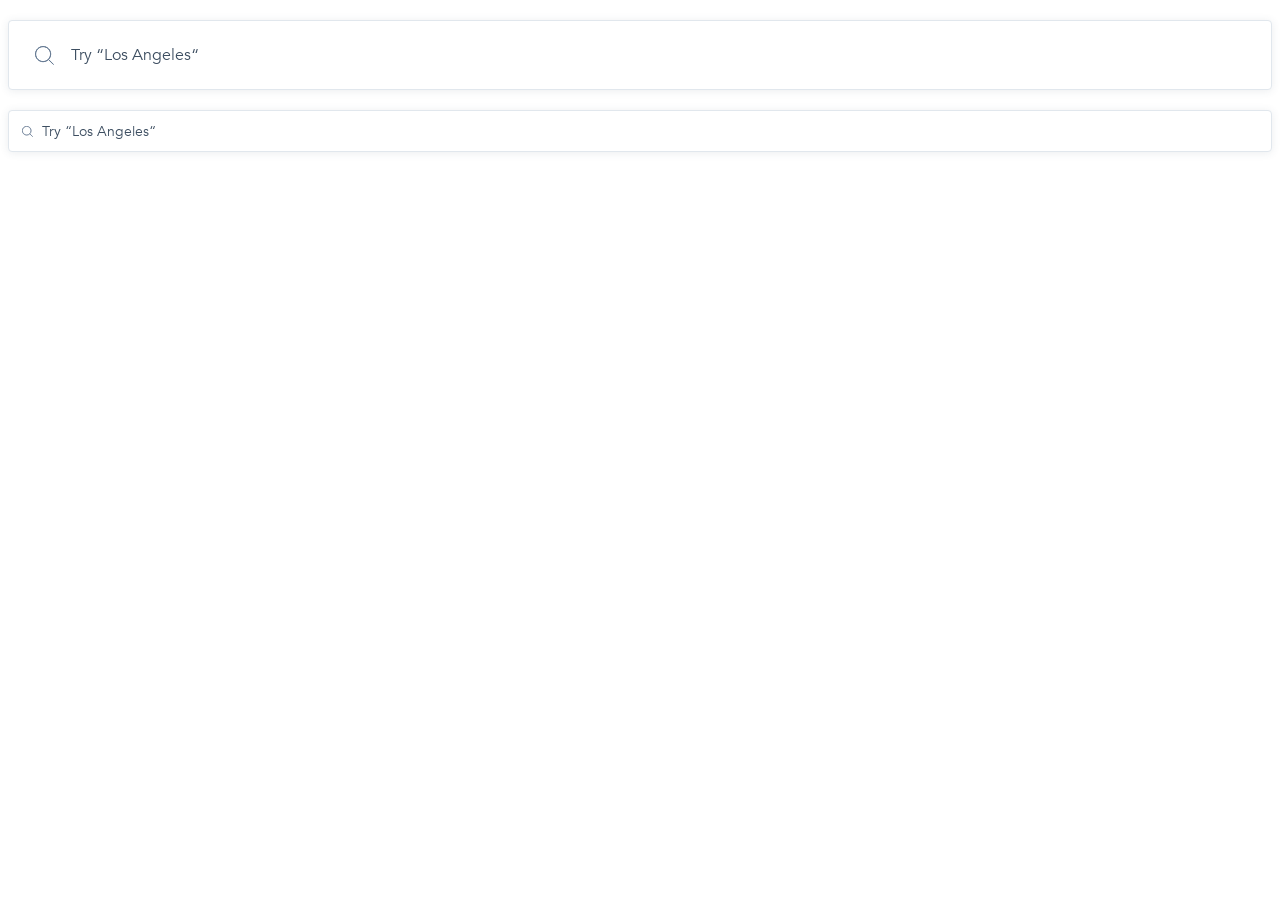
<file: index.html>
<!doctype html><html lang="en"><head><meta charset="utf-8"><meta name="viewport" content="width=device-width, user-scalable=no, initial-scale=1.0, maximum-scale=1.0, minimum-scale=1.0"><meta http-equiv="X-UA-Compatible" content="ie=edge"><title>Document</title><link rel="stylesheet" href="index.68fc26aa.css"></head><body> <form action="#" data-qa="big" method="post" class="search-form-big"> <input type="search" class="search-form__input search-form-big__input" data-qa="keypress" placeholder="Try “Los Angeles“"> </form> <form action="#" data-qa="small" method="post" class="search-form-small"> <input type="search" class="search-form__input search-form-small__input" placeholder="Try “Los Angeles“"> </form> </body></html>
</file>
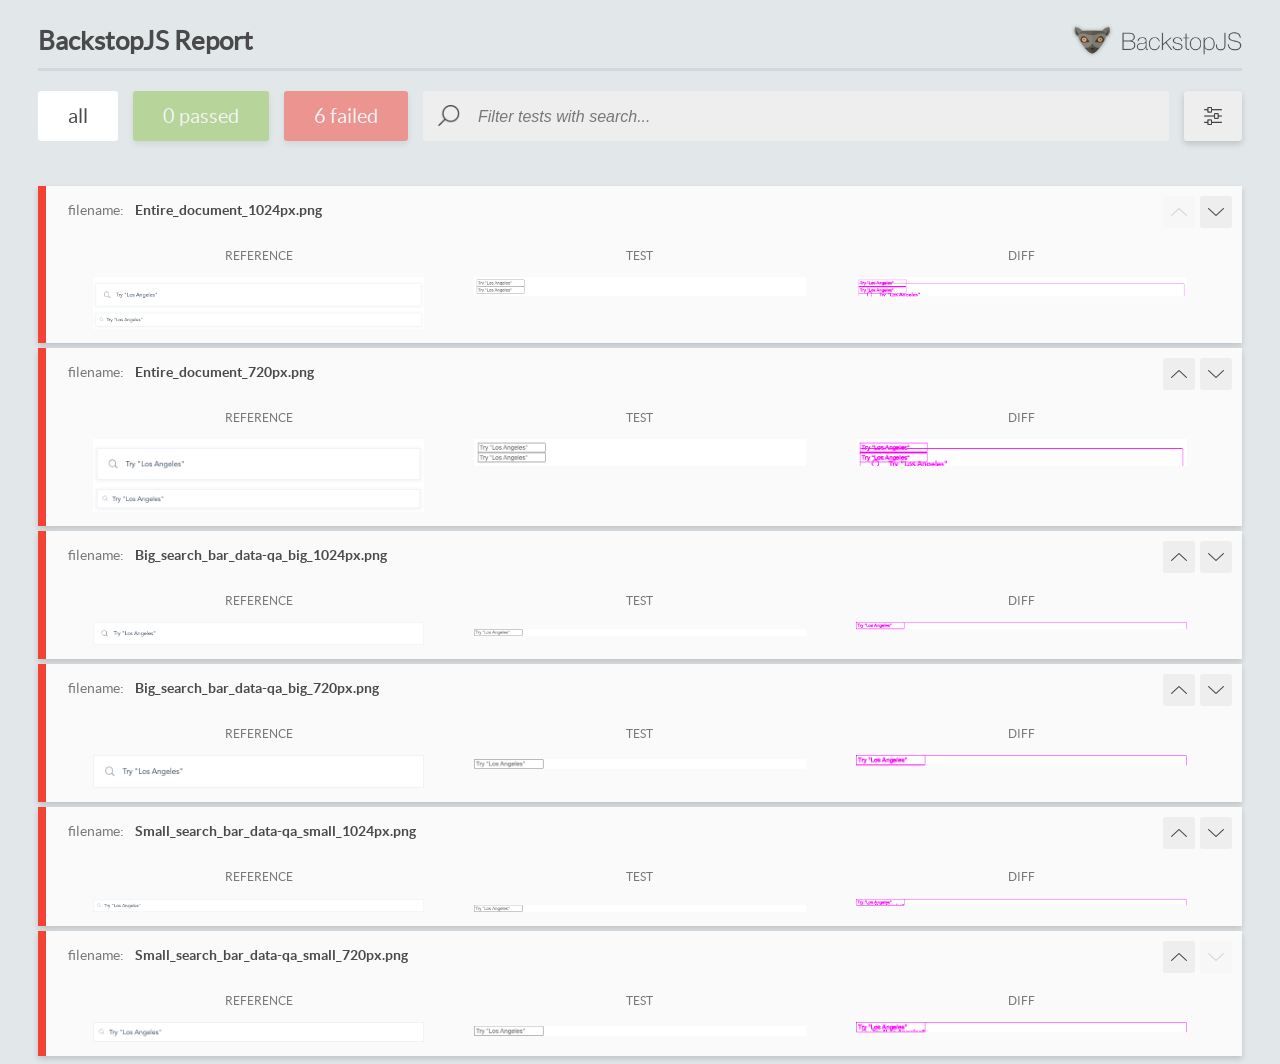
<file: report/html_report/index.html>
<!DOCTYPE html>
<html>
  <head>
    <meta charset="utf-8">
    <!-- Disable Cache -->
    <meta http-equiv="Cache-Control" content="no-cache, no-store, must-revalidate">
    <meta http-equiv="Pragma" content="no-cache">
    <meta http-equiv="Expires" content="0">

    <title>BackstopJS Report</title>

    <style>
      @font-face {
          font-family: 'latoregular';
          src: url('./assets/fonts/lato-regular-webfont.woff2') format('woff2'),
              url('./assets/fonts/lato-regular-webfont.woff') format('woff');
          font-weight: 400;
          font-style: normal;
      }
      @font-face {
          font-family: 'latobold';
          src: url('./assets/fonts/lato-bold-webfont.woff2') format('woff2'),
              url('./assets/fonts/lato-bold-webfont.woff') format('woff');
          font-weight: 700;
          font-style: normal;
      }

      .ReactModal__Body--open {
          overflow: hidden;
      }
      .ReactModal__Body--open .header {
        display: none;
      }

    </style>
  </head>
  <body style="background-color: #E2E7EA">
    <div id="root">

    </div>
    <script>
      function report (report) { // eslint-disable-line no-unused-vars
        window.tests = report;
      }
    </script>
    <script src="config.js"></script>
    <script src="index_bundle.js"></script>
  </body>
</html>
</file>
<file: index.68fc26aa.css>
@font-face{font-family:Avenir;src:url(Avenir-Book.657c3568.ttf)}@font-face{font-family:Avenir;src:url(Avenir-Heavy.01d9ab74.ttf);font-weight:700}.search-form-big{margin:20px 0}.search-form__input{box-sizing:border-box;color:#3d4e61;background-image:url(Search.ccd3c07b.svg);background-repeat:no-repeat;border:1px solid #e1e7ed;border-radius:4px;outline:none;width:100%;font-family:Avenir,sans-serif;font-weight:300;box-shadow:0 1px 8px #3d4e611a}.search-form-big__input{background-position:26px;background-size:19px 19px;height:70px;padding-left:62px;font-size:16px}.search-form-small__input{background-position:13px;background-size:11px 11px;height:42px;padding-left:33px;font-size:14px}.search-form-big__input:hover{box-shadow:0 4px 4px #00000040}.search-form-small__input:hover{box-shadow:0 3px 8px #3d4e6133}.search-form__input:focus{background-image:url(Search.ccd3c07b.svg),linear-gradient(#fff,#f6f6f7);font-weight:700}.search-form-big__input:focus{text-shadow:0 4px 4px #00000040;box-shadow:0 4px 4px #00000040}.search-form__input::placeholder{color:#3d4e61;opacity:1}
/*# sourceMappingURL=index.68fc26aa.css.map */
</file>
